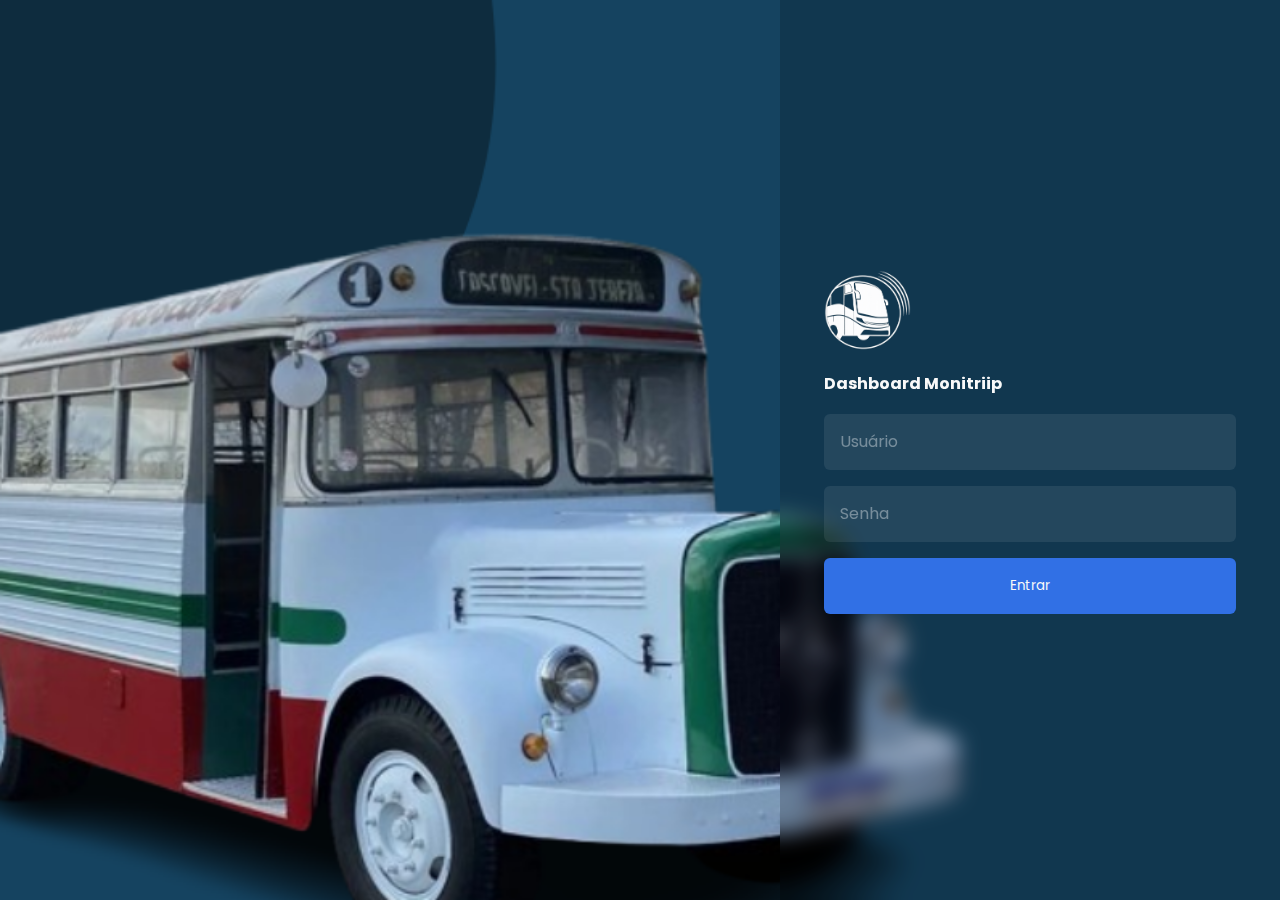
<file: index.html>
<!DOCTYPE html>
<html lang="pt-br">

<head>
    <meta charset="UTF-8">
    <meta name="viewport" content="width=device-width, initial-scale=1.0">
    <title>Dashboard Monitriip</title>
    <link rel="stylesheet" href="css/style.css">
    <link rel="icon" type="image/png" href="img/logo.png" />
</head>

<body>
    <div class="card">
        <img src="img/logo.png" alt="Logo Monitriip" class="logo" />
        <h3>Dashboard Monitriip</h3>
        <form class="form" onsubmit="login(event)">
            <input type="text" id="usuario" placeholder="Usuário" />
            <input type="password" id="senha" placeholder="Senha" />
            <button type="submit">Entrar</button>
            <span id="msg"></span>
        </form>
    </div>

    <script src="js/index.js"></script>
</body>

</html>
</file>
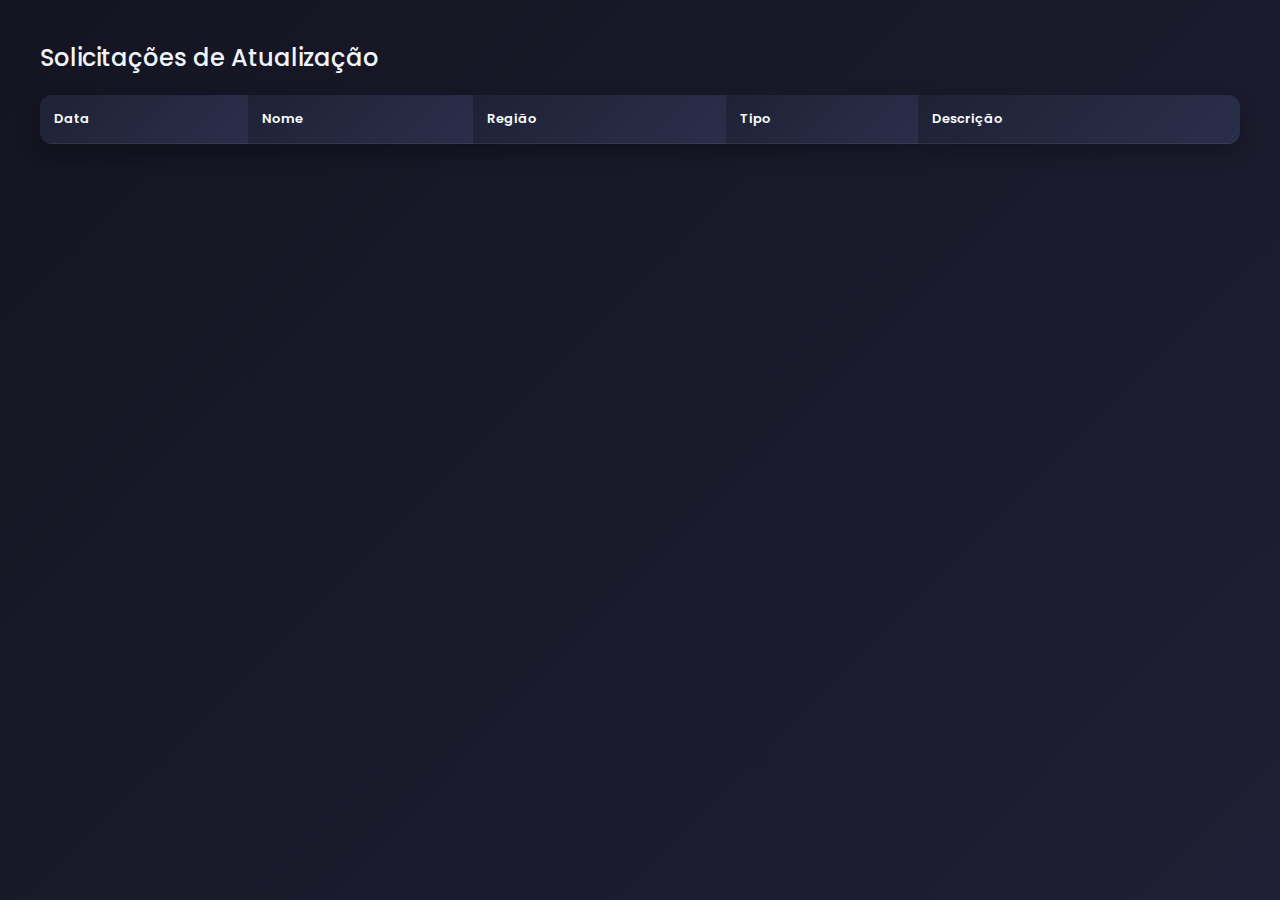
<file: atualizacoes.html>
<!DOCTYPE html>
<html lang="pt-br">

<head>
    <meta charset="UTF-8">
    <meta name="viewport" content="width=device-width, initial-scale=1.0">
    <link rel="stylesheet" href="css/atualizacoes.css">
    <title>Solicitações de Atualização</title>
</head>

<body>
    <h2>Solicitações de Atualização</h2>

    <table id="tabela">
        <thead>
            <tr>
                <th>Data</th>
                <th>Nome</th>
                <th>Região</th>
                <th>Tipo</th>
                <th>Descrição</th>
            </tr>
        </thead>
        <tbody></tbody>
    </table>
    <script src="js/atualizacoes.js"></script>
</body>

</html>
</file>
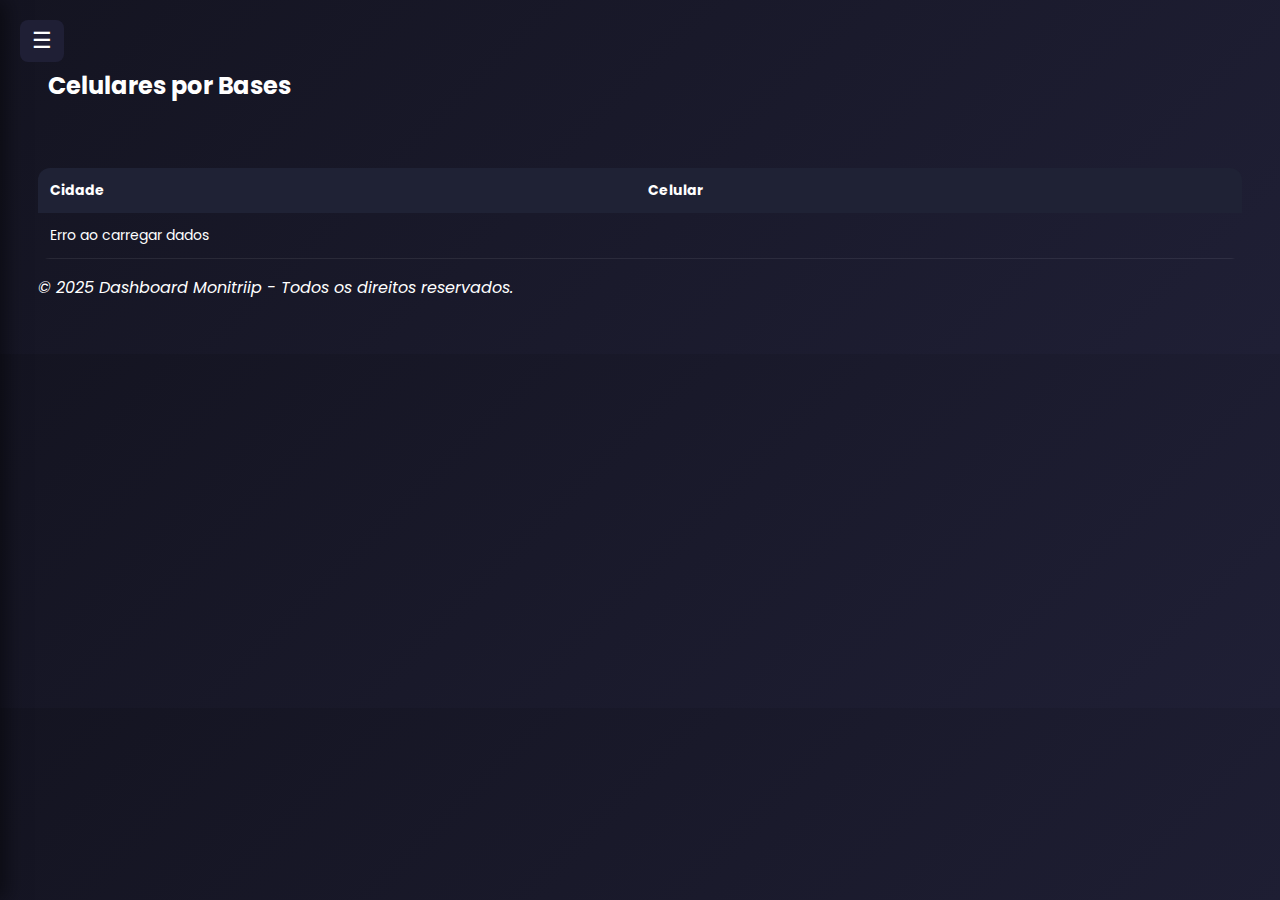
<file: dashboard.html>
<!DOCTYPE html>
<html lang="pt-BR">

<head>
    <meta charset="UTF-8">
    <title>Dashboard Monitriip</title>
    <link rel="icon" href="/img/logo.png" type="image/png">
    <link rel="stylesheet" href="/css/dashboard.css">
</head>

<body>
    <!-- Botão para abrir a sidebar (pode ficar no header) -->
    <button class="sidebar-toggle" onclick="toggleSidebar()">☰</button>

    <aside class="sidebar" id="sidebar">
        <div class="sidebar-header">
            <img src="/img/logo.png" alt="Logo" class="sidebar-logo">
        </div>

        <nav class="sidebar-menu">
            <button onclick="acessarAdmin()" id="adminBtn">Área Admin</button>
            <button onclick="acessarPlanilha()" id="planilha">Planilha de Acompanhamentos</button>
            <button onclick="solicitacao()" id="solicitacao">Solicitar Atualização</button>
        </nav>

        <div class="sidebar-footer">
            <button class="logout-btn" onclick="logout()">Sair</button>
        </div>
    </aside>

    <main class="container">
        <h2>Celulares por Bases</h2>
        <div class="dashboard" id="dashboard"></div>
    </main>

    <div class="table-container">
        <table class="cidade-table">
            <thead>
                <tr>
                    <th>Cidade</th>
                    <th>Celular</th>
                </tr>
            </thead>
            <tbody id="tabelaCidades">
                <tr>
                    <td colspan="2">Carregando...</td>
                </tr>
            </tbody>
        </table>
    </div>

    <script src="/js/dashboard.js"></script>
    <footer class="foot">
        <p><i>© 2025 Dashboard Monitriip - Todos os direitos reservados.</i></p>
    </footer>
</body>

</html>
</file>
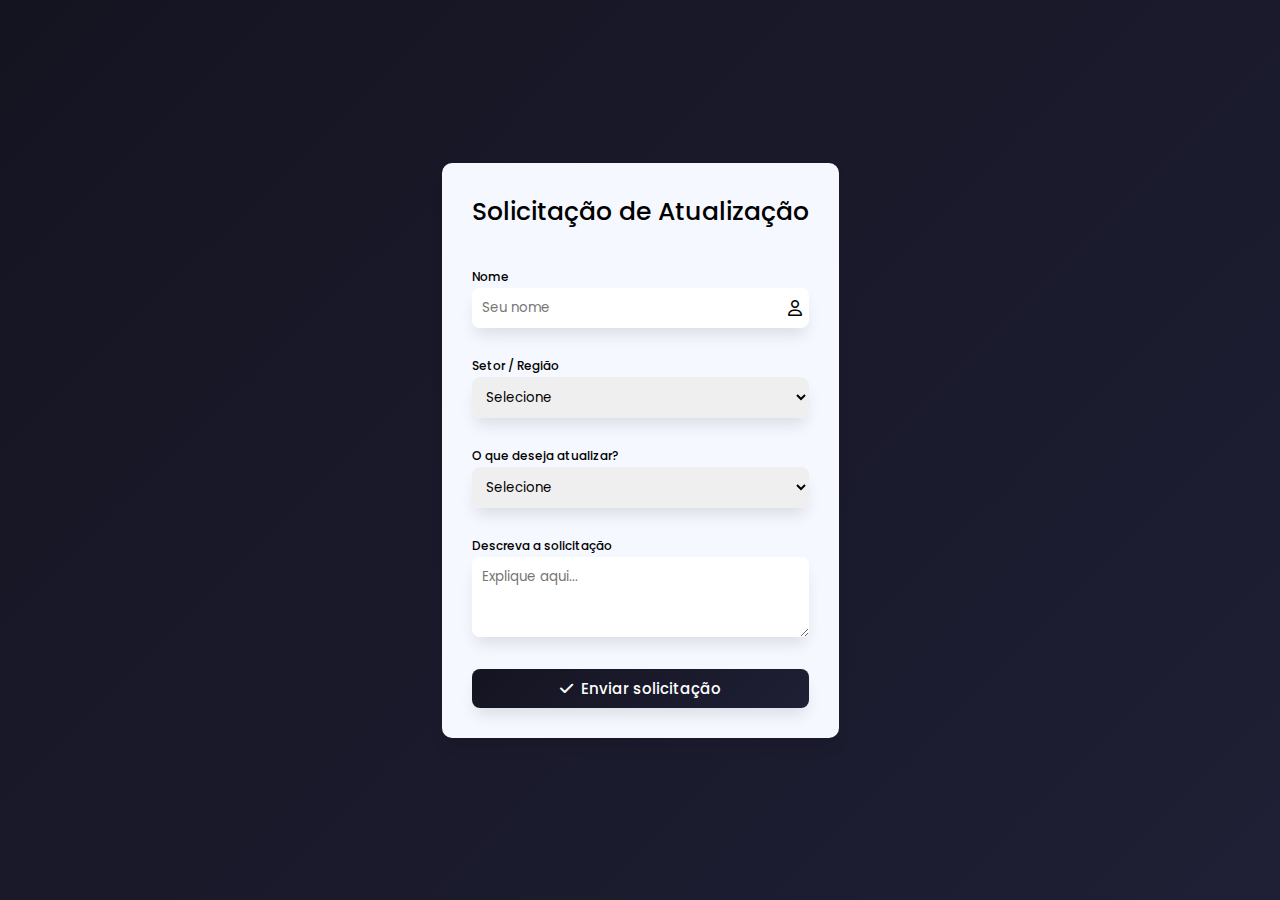
<file: forms.html>
<!DOCTYPE html>
<html lang="pt-BR">
<head>
    <meta charset="UTF-8">
    <meta name="viewport" content="width=device-width, initial-scale=1.0">

    <link rel="stylesheet" href="https://cdnjs.cloudflare.com/ajax/libs/font-awesome/6.7.2/css/all.min.css">
    <link rel="stylesheet" href="css/forms.css">

    <title>Solicitação de Atualização</title>
</head>
<body>

<main id="form_container">

    <div id="form_header">
        <h1 id="form_title">Solicitação de Atualização</h1>
    </div>

    <form id="form">

        <div id="input_container">

            <!-- NOME -->
            <div class="input-box">
                <label class="form-label">Nome</label>
                <div class="input-field">
                    <input type="text" id="nome" class="form-control" placeholder="Seu nome" required>
                    <i class="fa-regular fa-user"></i>
                </div>
            </div>

            <!-- REGIÃO -->
            <div class="input-box">
                <label class="form-label">Setor / Região</label>
                <div class="input-field">
                    <select id="regiao" class="form-control" required>
                        <option value="">Selecione</option>
                        <option>Cascavel</option>
                        <option>Florianópolis</option>
                        <option>Ji-Paraná</option>
                        <option>Manaus</option>
                        <option>Porto Velho</option>
                        <option>CIO Cascavel</option>
                        <option>CIO Ji-Paraná</option>
                    </select>
                </div>
            </div>

            <!-- TIPO -->
            <div class="input-box">
                <label class="form-label">O que deseja atualizar?</label>
                <div class="input-field">
                    <select id="atualizacao" class="form-control" required>
                        <option value="">Selecione</option>
                        <option>Sistema</option>
                        <option>Dashboard</option>
                        <option>Permissões de acesso</option>
                        <option>Correção de dados</option>
                        <option>Layout / Interface</option>
                    </select>
                </div>
            </div>

            <!-- DESCRIÇÃO -->
            <div class="input-box">
                <label class="form-label">Descreva a solicitação</label>
                <div class="input-field">
                    <textarea id="descricao" class="form-control" rows="3" placeholder="Explique aqui..." required></textarea>
                </div>
            </div>

        </div>

        <button type="submit" class="btn-default">
            <i class="fa-solid fa-check"></i>
            Enviar solicitação
        </button>

    </form>

</main>

<!-- MODAL DE SUCESSO -->
<div id="success_overlay">
    <div id="success_modal">
        <i class="fa-solid fa-circle-check"></i>
        <p>Solicitação enviada com sucesso!</p>
    </div>
</div>

<script src="js/forms.js"></script>
</body>
</html>
</file>
<file: css/style.css>
@import url('https://fonts.googleapis.com/css2?family=Poppins:ital,wght@0,100;0,200;0,300;0,400;0,500;0,600;0,700;0,800;0,900;1,100;1,200;1,300;1,400;1,500;1,600;1,700;1,800;1,900&display=swap');

* {
    box-sizing: border-box;
}

@keyframes rotate {
    100% {
        background-position: 25% 50%;
    }
}

:root {
    --cor--primaria: #3170e5;
}

body {
    display: grid;
    place-items: center;
    margin: 0;
    height: 100vh;
    padding: 0 24px;
    background-image: url("/img/bg.png");
    background-repeat: no-repeat;
    background-size: cover;
    font-family: "Poppins";
    color: #f9f9f9;
    animation: rotate 6s infinite alternate linear;
}

.card {
    width: 100%;
    margin: 0 20px;
    padding: 70px 30px 44px;
    border-radius: 20px;
    background: rgba(0 0 0 / 17%);
    backdrop-filter: blur(10px);
}

.card > h3 {
    color: #f9f9f9;
    margin: 0 0 18px;
    font-size: 16px;
}

.card > img {
    width: 21%;
    height: auto;
    padding-bottom: 20px;
}

.form {
    width: 100%;
    margin: 0;
    display: grid;
    gap: 16px;
}

.form > :is(input, button) {
    width: 100%;
    height: 56px;
    border-radius: 6px;
    border: 0;
}

.form > input {
    color: rgb(255 255 255 / 96%);
    background: rgb(255 255 255 / 8%);
    font-family: inherit;
    font-size: 16px;
    padding: 0 16px;
}

.form > input:focus {
    outline: var(--cor--primaria);
}

.form > input::placeholder {
    color: rgb(255 255 255 / 38%);
}

.form > button {
    cursor: pointer;
    width: 100%;
    height: 56px;
    padding: 0 16px;
    background: var(--cor--primaria);
    color: #f9f9f9;
    border: 0;
    font-family: inherit;
}

.form label {
    display: block;
    cursor: pointer;
    display: flex;
    align-items: center;
    gap: 12px;
    margin: 6px 0 8px;
    color: rgb(255 255 255 / 50%);
}

.form label input { scale: 0; }

@media (width >= 448px) {
    .card {
        margin: 0;
        width: 70%;
        min-width: 400px;
    }
}

@media (width >= 500px) {
    body { padding: 0; }
}

@media (width >= 628px) {
    .card {
        position: fixed;
        top: 0;
        right: 0;
        bottom: 0;
        padding: 0 44px;
        width: 50%;
        max-width: 500px;
        min-width: auto;
        display: flex;
        border-radius: 0;
        flex-direction: column;
        justify-content: center;
    }
}
</file>
<file: css/atualizacoes.css>
@import url('https://fonts.googleapis.com/css2?family=Poppins:wght@400;500;600&display=swap');

* {
  margin: 0;
  padding: 0;
  box-sizing: border-box;
  font-family: 'Poppins', sans-serif;
}

body {
  min-height: 100vh;
  background: linear-gradient(135deg, #141421, #1f1f35);
  padding: 40px;
  color: #f1f5f9;
}

h2 {
  margin-bottom: 20px;
  font-weight: 500;
}

button {
  width: 100%;
  background: #ff5252;
  border: none;
  color: #fff;
  padding: 10px;
  text-align: left;
  cursor: pointer;
  border-radius: 8px;
  font-family: "Poppins";
}

/* ===== TABELA ===== */
#tabela {
  width: 100%;
  border-collapse: collapse;
  background: #1a1d2e;
  border-radius: 12px;
  overflow: hidden;
  box-shadow: 0 10px 20px rgba(0,0,0,0.25);
}

/* CABEÇALHO */
#tabela thead th {
  background: linear-gradient(135deg, #1f2235, #2a2e4a);
  padding: 14px;
  text-align: left;
  font-size: 13px;
  font-weight: 600;
  color: #f8fafc;
  border-bottom: 1px solid rgba(255,255,255,0.08);
}

/* CÉLULAS */
#tabela tbody td {
  padding: 14px;
  font-size: 14px;
  color: #d1d5db;
  border-bottom: 1px solid rgba(255,255,255,0.06);
}

/* LINHAS */
#tabela tbody tr:nth-child(even) {
  background: rgba(255,255,255,0.03);
}

#tabela tbody tr:hover {
  background: rgba(99,102,241,0.12);
}

/* ÚLTIMA LINHA */
#tabela tbody tr:last-child td {
  border-bottom: none;
}
</file>
<file: css/dashboard.css>
@import url('https://fonts.googleapis.com/css2?family=Poppins:ital,wght@0,100;0,200;0,300;0,400;0,500;0,600;0,700;0,800;0,900;1,100;1,200;1,300;1,400;1,500;1,600;1,700;1,800;1,900&display=swap');


* {
  box-sizing: border-box;
}

body {
  font-family: "Poppins", "Segoe UI", Arial, sans-serif;
  background: linear-gradient(135deg, #141421, #1f1f35);
  color: #fff;
  padding: 30px;
} 

h2 {
  margin-bottom: 25px;
  font-weight: 700;
}

/* Botão hamburguer */
.sidebar-toggle {
  position: fixed;
  top: 20px;
  left: 20px;
  z-index: 1001;
  background: #1f1f35;
  color: #fff;
  border: none;
  font-size: 22px;
  padding: 8px 12px;
  border-radius: 8px;
  cursor: pointer;
}

/* Sidebar */
.sidebar {
  position: fixed;
  top: 0;
  left: -260px;
  width: 260px;
  height: 100vh;
  background: #10101a;
  box-shadow: 5px 0 20px rgba(0,0,0,0.5);
  display: flex;
  flex-direction: column;
  transition: left 0.3s ease;
  z-index: 1000;
}

/* Ativa */
.sidebar.active {
  left: 0;
}

/* Header */
.sidebar-header {
  padding: 20px;
  text-align: center;
}

.sidebar-logo {
  width: 140px;
}

/* Menu */
.sidebar-menu {
  flex: 1;
  padding: 10px;
}

.sidebar-menu button {
  width: 100%;
  background: none;
  border: none;
  color: #fff;
  padding: 14px;
  text-align: left;
  cursor: pointer;
  border-radius: 10px;
  font-family: "Poppins";
  margin-bottom: 6px;
}

.sidebar-menu button:hover {
  background: #1f2235;
}

/* Footer */
.sidebar-footer {
  padding: 15px;
}

.logout-btn {
  width: 100%;
  background: #ff5252;
  border: none;
  color: #fff;
  padding: 14px;
  border-radius: 10px;
  cursor: pointer;
  font-family: "Poppins";
}

.logout-btn:hover {
  background: #e53935;
}

/* Mantém seus hovers personalizados */
#solicitacao:hover {
  background: #fffb01;
  color: #000;
}

#adminBtn:hover {
  background: #00bcd4;
}

#planilha:hover {
  background: #4caf50;
}

.container {
  padding: 10px;
}

.dashboard {
  display: grid;
  grid-template-columns: repeat(auto-fit, minmax(220px, 1fr));
  gap: 20px;
}

.card {
  background: #2b2e4a;
  border-radius: 14px;
  padding: 25px;
  text-align: center;
  box-shadow: 0 10px 25px rgba(0,0,0,0.35);
  animation: fadeIn 0.6s ease;
  transition: transform 0.2s ease, box-shadow 0.2s ease;
}

.card:hover {
  transform: translateY(-4px);
  box-shadow: 0 14px 30px rgba(0,0,0,0.45);
}

.card h2 {
  font-size: 18px;
  margin-bottom: 8px;
}

.card span {
  font-size: 40px;
  font-weight: bold;
}

.card small {
  display: block;
  margin-top: 12px;
  font-size: 13px;
  opacity: 0.8;
}

@keyframes fadeIn {
  from {
    opacity: 0;
    transform: translateY(8px);
  }
  to {
    opacity: 1;
    transform: translateY(0);
  }
}

/* ===== PERSONALIZAÇÃO POR CIDADE ===== */

.city-cascavel {
  border: 2px solid #4caf50;
  background: linear-gradient(135deg, #1b5e20, #2e7d32);
}

.city-florianopolis {
  border: 2px solid #03a9f4;
  background: linear-gradient(135deg, #01579b, #0277bd);
}

.city-ji-parana {
  border: 2px solid #9c27b0;
  background: linear-gradient(135deg, #4a148c, #6a1b9a);
}

.city-porto-velho {
  border: 2px solid #ff9800;
  background: linear-gradient(135deg, #e65100, #f57c00);
}

.city-manaus {
  border: 2px solid #f44336;
  background: linear-gradient(135deg, #b71c1c, #d32f2f);
} 

.table-container {
  margin-top: 30px;
  overflow-x: auto;
}

.cidade-table {
  width: 100%;
  border-collapse: collapse;
  border-radius: 12px;
  overflow: hidden;
}

.cidade-table th {
  background: #1f2235;
  padding: 12px;
  text-align: left;
  font-size: 14px;
}

.cidade-table td {
  padding: 12px;
  border-bottom: 1px solid rgba(255,255,255,0.08);
  font-size: 14px;
}

.cidade-table tr.city-cascavel td { background: rgba(26, 188, 156, 0.15); }
.cidade-table tr.city-florianopolis td { background: rgba(52, 152, 219, 0.15); }
.cidade-table tr.city-porto-velho td { background: rgba(230, 126, 34, 0.15); }
.cidade-table tr.city-ji-parana td { background: rgba(155, 89, 182, 0.15); }
.cidade-table tr.city-manaus td { background: rgba(46, 204, 113, 0.15); }
</file>
<file: css/forms.css>
/* --- SEU CSS ORIGINAL (SEM ALTERAÇÃO) --- */
/* (mantive tudo exatamente como você enviou) */

@import url('https://fonts.googleapis.com/css2?family=Poppins:wght@400;500;600&display=swap');

* {
    margin: 0;
    padding: 0;
    box-sizing: border-box;
    font-family: 'Poppins', sans-serif;
}

body {
    display: flex;
    justify-content: center;
    align-items: center;
    min-height: 100vh;
    background: linear-gradient(135deg, #141421, #1f1f35);
}

.btn-default {
    background: linear-gradient(135deg, #141421, #1f1f35);
    display: flex;
    align-items: center;
    justify-content: center;
    border: none;
    padding: 8px 12px;
    border-radius: 8px;
    font-size: 15px;
    font-weight: 500;
    color: #ffffff;
    cursor: pointer;
    gap: 8px;
    box-shadow: 0px 10px 15px -3px rgba(0,0,0,.1);
}

#form_container {
    display: flex;
    flex-direction: column;
    gap: 32px;
    background-color: #f6f8ff;
    padding: 30px;
    border-radius: 10px;
    box-shadow: 0px 10px 15px -3px rgba(0,0,0,.1);
}

#form_header {
    display: flex;
    justify-content: space-between;
    align-items: center;
}

#form_title {
    font-weight: 500;
    position: relative;
    font-size: 25px;
}

#form {
    display: flex;
    flex-direction: column;
    gap: 32px;
}

#input_container {
    display: grid;
    gap: 24px;
}

.form-label {
    font-size: 12px;
    font-weight: 500;
}

.input-field {
    display: flex;
    align-items: center;
    background: #fff;
    border-radius: 8px;
    box-shadow: 0px 10px 15px -3px rgba(0,0,0,.1);
}

.input-field i {
    width: 30px;
    text-align: center;
}

.form-control {
    width: 100%;
    padding: 10px;
    border: none;
    border-radius: 8px;
}

.form-control:focus {
    outline: none;
}

.input-field:focus-within {
    outline: 2px solid #6366f1;
}

/* --- MODAL DE SUCESSO --- */

#success_overlay {
    display: none;
    position: fixed;
    inset: 0;
    background: rgba(0,0,0,.5);
    justify-content: center;
    align-items: center;
}

#success_modal {
    background: #fff;
    padding: 30px;
    border-radius: 10px;
    text-align: center;
}

#success_modal i {
    font-size: 48px;
    color: #22c55e;
}
</file>
